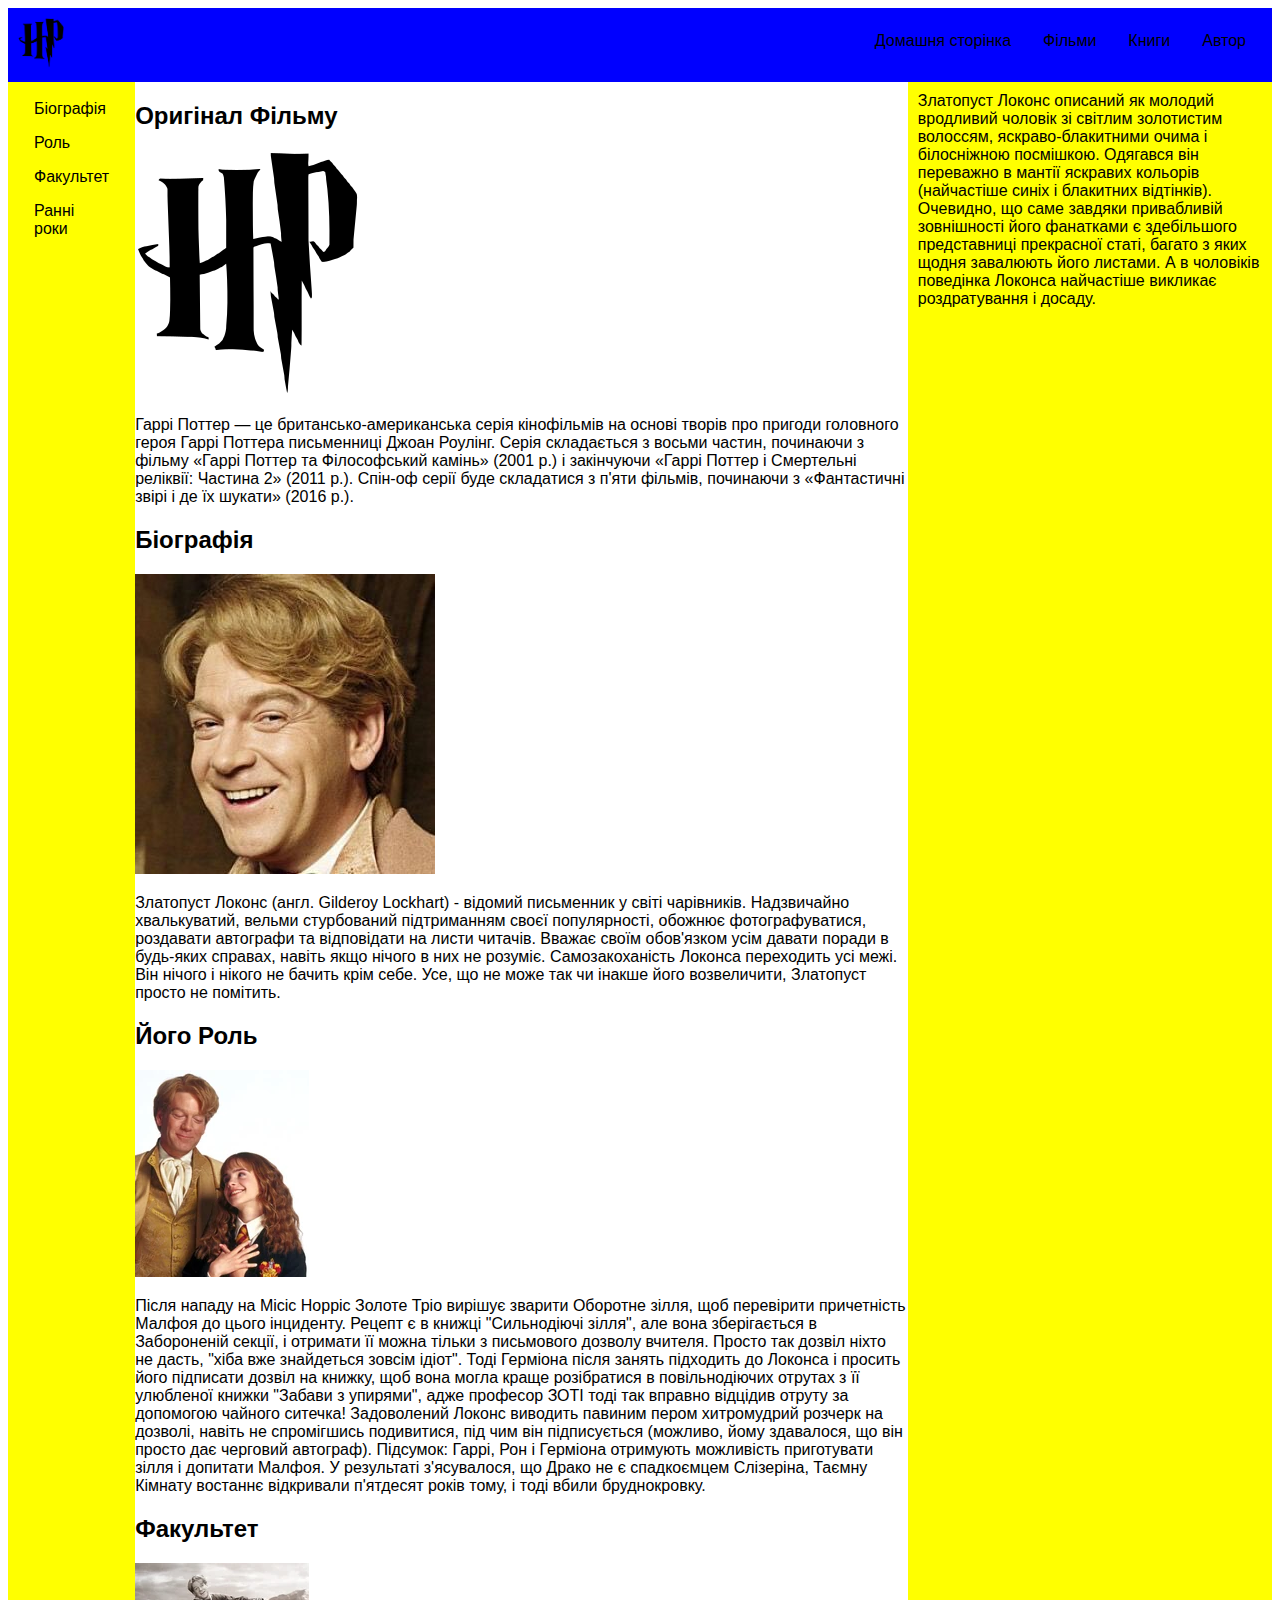
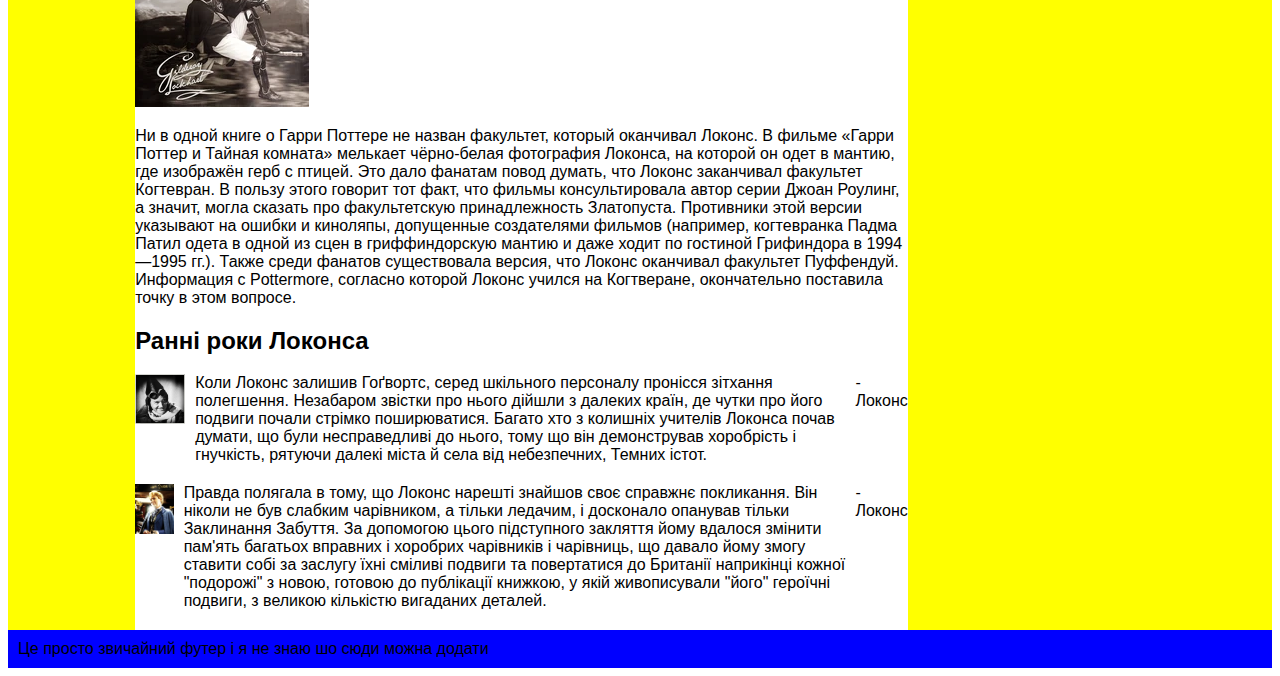
<file: index.html>
<!DOCTYPE html>
<html lang="en">
<head>
    <meta charset="UTF-8">
    <title>Gilderoy Lockhart</title>
    <link rel="stylesheet" href="style.css">
</head>
<body>
    <a name="up"></a>
    <header>
        <div class="logo">
            <img src="HP_-_Harry_Potter_wordmark.png" alt="Logo">
        </div>
        <nav>
            <ul>
                <li><a href="#up">Домашня сторінка</a></li>
                <li><a href="https://uk.wikipedia.org/wiki/%D0%93%D0%B0%D1%80%D1%80%D1%96_%D0%9F%D0%BE%D1%82%D1%82%D0%B5%D1%80_(%D1%81%D0%B5%D1%80%D1%96%D1%8F_%D1%84%D1%96%D0%BB%D1%8C%D0%BC%D1%96%D0%B2)">Фільми</a></li>
                <li><a href="https://uk.wikipedia.org/wiki/%D0%93%D0%B0%D1%80%D1%80%D1%96_%D0%9F%D0%BE%D1%82%D1%82%D0%B5%D1%80_(%D1%81%D0%B5%D1%80%D1%96%D1%8F_%D1%80%D0%BE%D0%BC%D0%B0%D0%BD%D1%96%D0%B2)">Книги</a></li>
                <li><a href="https://uk.wikipedia.org/wiki/%D0%94%D0%B6%D0%BE%D0%B0%D0%BD_%D0%A0%D0%BE%D1%83%D0%BB%D1%96%D0%BD%D0%B3">Автор</a></li>
            </ul>
        </nav>
    </header>

    <div class="container">
        <aside>
            <ul>
                <li><a href="#bio">Біографія</a></li>
                <li><a href="#role">Роль</a></li>
                <li><a href="#fac">Факультет</a></li>
                <li><a href="#early years">Ранні роки</a></li>
            </ul>
        </aside>

        <main>
            <section class="block">
                <h2>Оригінал Фільму</h2>
                <img src="HP_-_Harry_Potter_wordmark.png" alt="hp logo">
                <p>Гаррі Поттер — це британсько-американська серія кінофільмів на основі творів про пригоди головного героя Гаррі Поттера письменниці Джоан Роулінг. Серія складається з восьми частин, починаючи з фільму «Гаррі Поттер та Філософський камінь» (2001 р.) і закінчуючи «Гаррі Поттер і Смертельні реліквії: Частина 2» (2011 р.). Спін-оф серії буде складатися з п'яти фільмів, починаючи з «Фантастичні звірі і де їх шукати» (2016 р.).   
            </section>

            <section class="block">
                <a name="bio"></a>
                <h2>Біографія</h2>
                <img src="d49035de6f23ecffaee68b6793c438e2ff3fb9ccr1-300-300v2_00.jpg" alt="personage">
                <p>Златопуст Локонс (англ. Gilderoy Lockhart) - відомий письменник у світі чарівників. Надзвичайно хвалькуватий, вельми стурбований підтриманням своєї популярності, обожнює фотографуватися, роздавати автографи та відповідати на листи читачів. Вважає своїм обов'язком усім давати поради в будь-яких справах, навіть якщо нічого в них не розуміє. Самозакоханість Локонса переходить усі межі. Він нічого і нікого не бачить крім себе. Усе, що не може так чи інакше його возвеличити, Златопуст просто не помітить.
            </section>

            <section class="block">
                <a name="role"></a>
                <h2>Його Роль</h2>
                <img src="PromoHP2_Lockhart_Hermione.png" alt="Role">
                <p>Після нападу на Місіс Норріс Золоте Тріо вирішує зварити Оборотне зілля, щоб перевірити причетність Малфоя до цього інциденту. Рецепт є в книжці "Сильнодіючі зілля", але вона зберігається в Забороненій секції, і отримати її можна тільки з письмового дозволу вчителя. Просто так дозвіл ніхто не дасть, "хіба вже знайдеться зовсім ідіот". Тоді Герміона після занять підходить до Локонса і просить його підписати дозвіл на книжку, щоб вона могла краще розібратися в повільнодіючих отрутах з її улюбленої книжки "Забави з упирями", адже професор ЗОТІ тоді так вправно відцідив отруту за допомогою чайного ситечка! Задоволений Локонс виводить павиним пером хитромудрий розчерк на дозволі, навіть не спромігшись подивитися, під чим він підписується (можливо, йому здавалося, що він просто дає черговий автограф).
                    Підсумок: Гаррі, Рон і Герміона отримують можливість приготувати зілля і допитати Малфоя. У результаті з'ясувалося, що Драко не є спадкоємцем Слізеріна, Таємну Кімнату востаннє відкривали п'ятдесят років тому, і тоді вбили бруднокровку.
                </section>

            <section class="block">
                <a name="fac"></a>
                <h2>Факультет</h2>
                <img src="Tumblr_lra3ujMC0D1qzahuvo1_500_large.png" alt="Fac">
                <p>Ни в одной книге о Гарри Поттере не назван факультет, который оканчивал Локонс. В фильме «Гарри Поттер и Тайная комната» мелькает чёрно-белая фотография Локонса, на которой он одет в мантию, где изображён герб с птицей. Это дало фанатам повод думать, что Локонс заканчивал факультет Когтевран. В пользу этого говорит тот факт, что фильмы консультировала автор серии Джоан Роулинг, а значит, могла сказать про факультетскую принадлежность Златопуста. Противники этой версии указывают на ошибки и киноляпы, допущенные создателями фильмов (например, когтевранка Падма Патил одета в одной из сцен в гриффиндорскую мантию и даже ходит по гостиной Грифиндора в 1994—1995 гг.). Также среди фанатов существовала версия, что Локонс оканчивал факультет Пуффендуй. Информация с Pottermore, согласно которой Локонс учился на Когтверане, окончательно поставила точку в этом вопросе.
            </section>

            <section class="block">
                <h2>Ранні роки Локонса</h2>
                <a name="early years"></a>
                <article class="review">
                    <img src="Gilderoy.png" alt="first">
                    <div class="review-text">
                        Коли Локонс залишив Гоґвортс, серед шкільного персоналу пронісся зітхання полегшення. Незабаром звістки про нього дійшли з далеких країн, де чутки про його подвиги почали стрімко поширюватися. Багато хто з колишніх учителів Локонса почав думати, що були несправедливі до нього, тому що він демонстрував хоробрість і гнучкість, рятуючи далекі міста й села від небезпечних, Темних істот.
                    </div>
                    <div class="review-author">- Локонс</div>
                </article>
     
                <article class="review">
                    <img src="Tumblr_n7863vTxOI1riuchbo1_500.png" alt="secong">
                    <div class="review-text">
                        Правда полягала в тому, що Локонс нарешті знайшов своє справжнє покликання. Він ніколи не був слабким чарівником, а тільки ледачим, і досконало опанував тільки Заклинання Забуття. За допомогою цього підступного закляття йому вдалося змінити пам'ять багатьох вправних і хоробрих чарівників і чарівниць, що давало йому змогу ставити собі за заслугу їхні сміливі подвиги та повертатися до Британії наприкінці кожної "подорожі" з новою, готовою до публікації книжкою, у якій живописували "його" героїчні подвиги, з великою кількістю вигаданих деталей.    
                    </div>
                    <div class="review-author">- Локонс</div>
                </article>

            </section>

        </main>

        <aside id="additional-info">
            Златопуст Локонс описаний як молодий вродливий чоловік зі світлим золотистим волоссям, яскраво-блакитними очима і білосніжною посмішкою. Одягався він переважно в мантії яскравих кольорів (найчастіше синіх і блакитних відтінків). Очевидно, що саме завдяки привабливій зовнішності його фанатками є здебільшого представниці прекрасної статі, багато з яких щодня завалюють його листами. А в чоловіків поведінка Локонса найчастіше викликає роздратування і досаду.

        </aside>

    </div>

    <footer>Це просто звичайний футер і я не знаю шо сюди можна додати</footer>

</body>
</html>
</file>
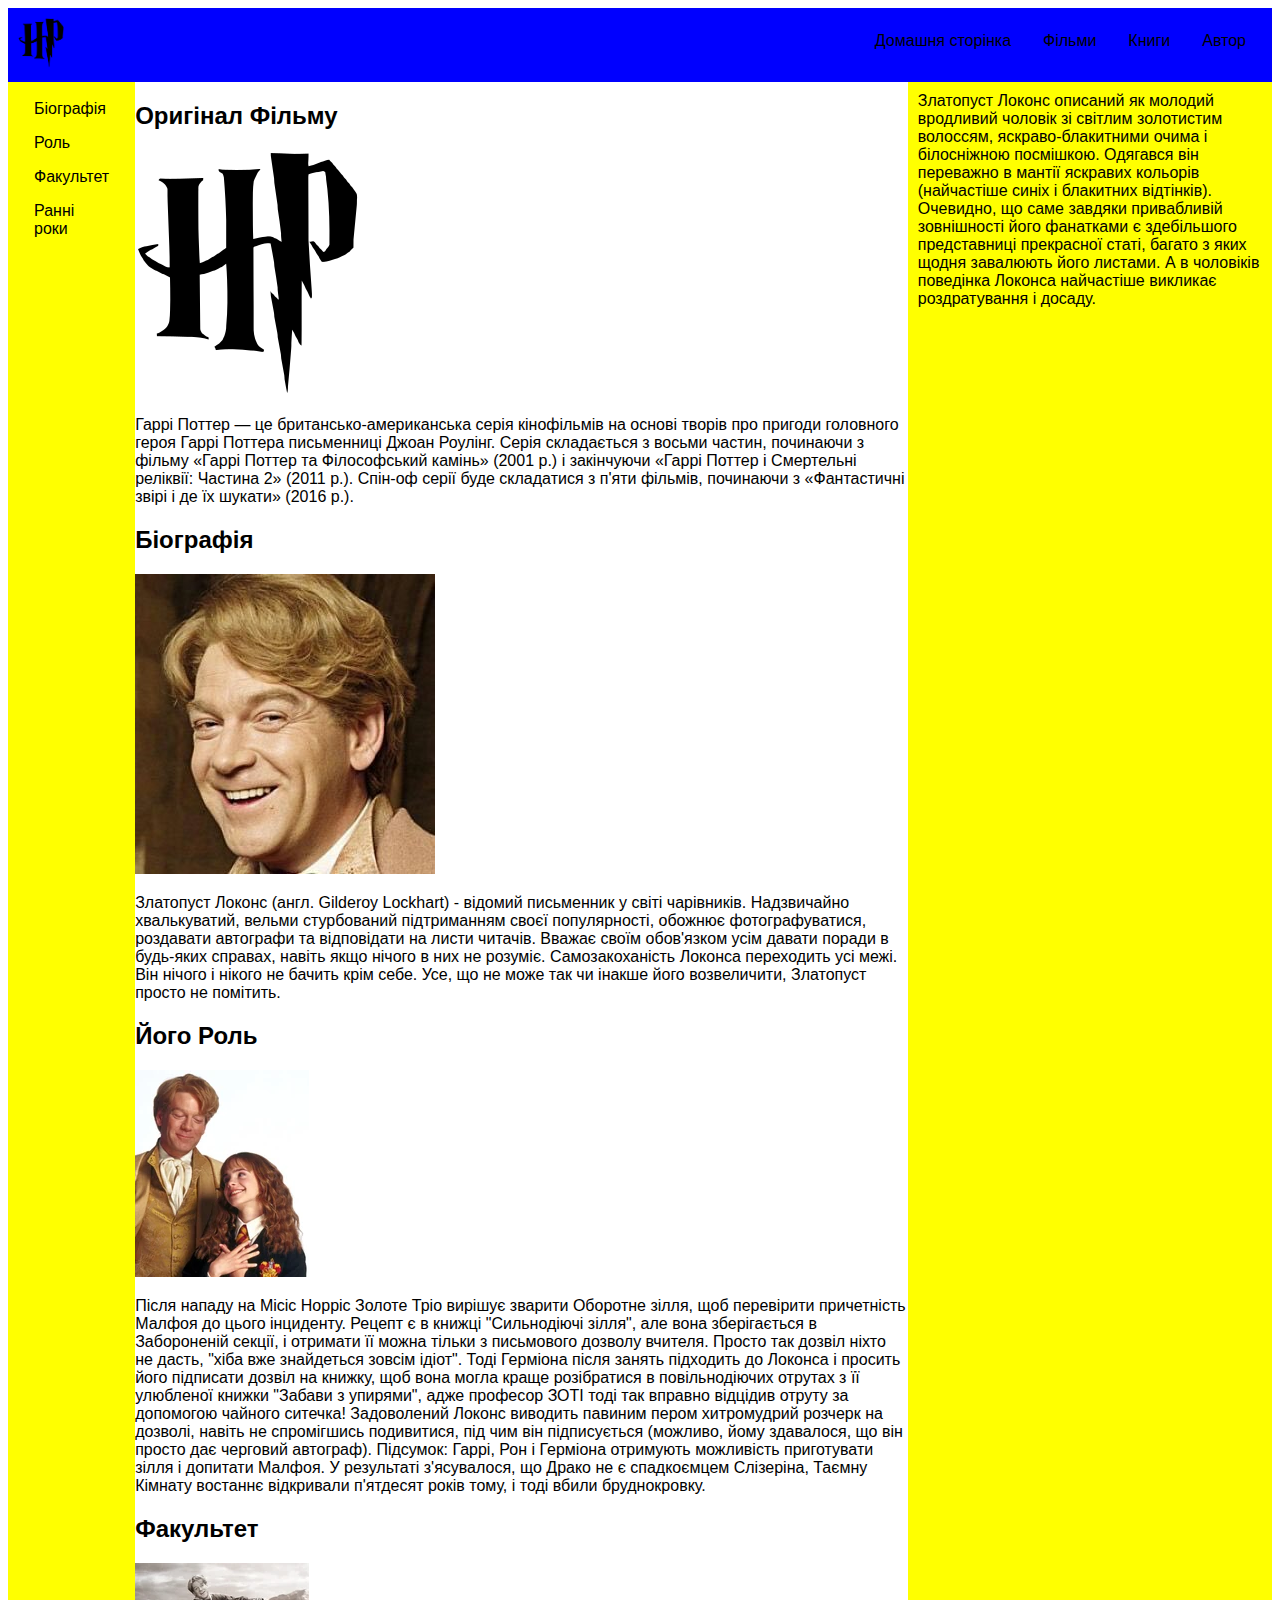
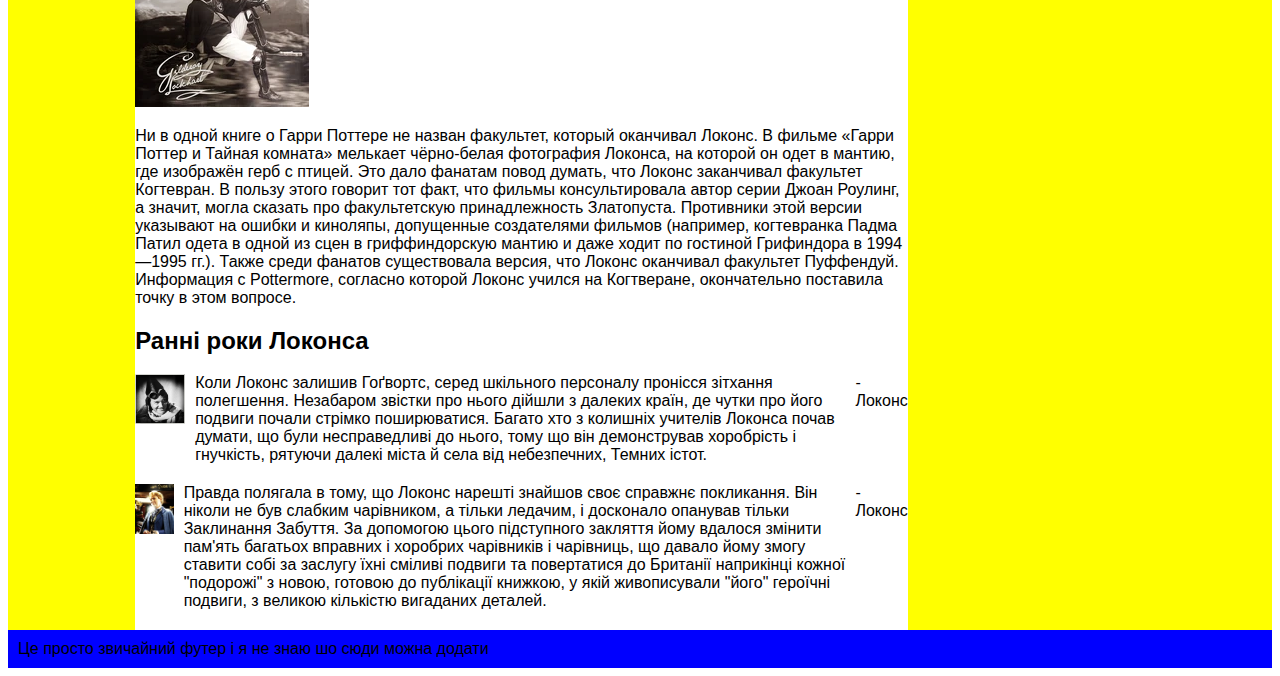
<file: page.html>
<!DOCTYPE html>
<html lang="en">
<head>
    <meta charset="UTF-8">
    <title>Gilderoy Lockhart</title>
    <link rel="stylesheet" href="style.css">
</head>
<body>
    <a name="up"></a>
    <header>
        <div class="logo">
            <img src="HP_-_Harry_Potter_wordmark.png" alt="Logo">
        </div>
        <nav>
            <ul>
                <li><a href="#up">Домашня сторінка</a></li>
                <li><a href="https://uk.wikipedia.org/wiki/%D0%93%D0%B0%D1%80%D1%80%D1%96_%D0%9F%D0%BE%D1%82%D1%82%D0%B5%D1%80_(%D1%81%D0%B5%D1%80%D1%96%D1%8F_%D1%84%D1%96%D0%BB%D1%8C%D0%BC%D1%96%D0%B2)">Фільми</a></li>
                <li><a href="https://uk.wikipedia.org/wiki/%D0%93%D0%B0%D1%80%D1%80%D1%96_%D0%9F%D0%BE%D1%82%D1%82%D0%B5%D1%80_(%D1%81%D0%B5%D1%80%D1%96%D1%8F_%D1%80%D0%BE%D0%BC%D0%B0%D0%BD%D1%96%D0%B2)">Книги</a></li>
                <li><a href="https://uk.wikipedia.org/wiki/%D0%94%D0%B6%D0%BE%D0%B0%D0%BD_%D0%A0%D0%BE%D1%83%D0%BB%D1%96%D0%BD%D0%B3">Автор</a></li>
            </ul>
        </nav>
    </header>

    <div class="container">
        <aside>
            <ul>
                <li><a href="#bio">Біографія</a></li>
                <li><a href="#role">Роль</a></li>
                <li><a href="#fac">Факультет</a></li>
                <li><a href="#early years">Ранні роки</a></li>
            </ul>
        </aside>

        <main>
            <section class="block">
                <h2>Оригінал Фільму</h2>
                <img src="HP_-_Harry_Potter_wordmark.png" alt="hp logo">
                <p>Гаррі Поттер — це британсько-американська серія кінофільмів на основі творів про пригоди головного героя Гаррі Поттера письменниці Джоан Роулінг. Серія складається з восьми частин, починаючи з фільму «Гаррі Поттер та Філософський камінь» (2001 р.) і закінчуючи «Гаррі Поттер і Смертельні реліквії: Частина 2» (2011 р.). Спін-оф серії буде складатися з п'яти фільмів, починаючи з «Фантастичні звірі і де їх шукати» (2016 р.).   
            </section>

            <section class="block">
                <a name="bio"></a>
                <h2>Біографія</h2>
                <img src="d49035de6f23ecffaee68b6793c438e2ff3fb9ccr1-300-300v2_00.jpg" alt="personage">
                <p>Златопуст Локонс (англ. Gilderoy Lockhart) - відомий письменник у світі чарівників. Надзвичайно хвалькуватий, вельми стурбований підтриманням своєї популярності, обожнює фотографуватися, роздавати автографи та відповідати на листи читачів. Вважає своїм обов'язком усім давати поради в будь-яких справах, навіть якщо нічого в них не розуміє. Самозакоханість Локонса переходить усі межі. Він нічого і нікого не бачить крім себе. Усе, що не може так чи інакше його возвеличити, Златопуст просто не помітить.
            </section>

            <section class="block">
                <a name="role"></a>
                <h2>Його Роль</h2>
                <img src="PromoHP2_Lockhart_Hermione.png" alt="Role">
                <p>Після нападу на Місіс Норріс Золоте Тріо вирішує зварити Оборотне зілля, щоб перевірити причетність Малфоя до цього інциденту. Рецепт є в книжці "Сильнодіючі зілля", але вона зберігається в Забороненій секції, і отримати її можна тільки з письмового дозволу вчителя. Просто так дозвіл ніхто не дасть, "хіба вже знайдеться зовсім ідіот". Тоді Герміона після занять підходить до Локонса і просить його підписати дозвіл на книжку, щоб вона могла краще розібратися в повільнодіючих отрутах з її улюбленої книжки "Забави з упирями", адже професор ЗОТІ тоді так вправно відцідив отруту за допомогою чайного ситечка! Задоволений Локонс виводить павиним пером хитромудрий розчерк на дозволі, навіть не спромігшись подивитися, під чим він підписується (можливо, йому здавалося, що він просто дає черговий автограф).
                    Підсумок: Гаррі, Рон і Герміона отримують можливість приготувати зілля і допитати Малфоя. У результаті з'ясувалося, що Драко не є спадкоємцем Слізеріна, Таємну Кімнату востаннє відкривали п'ятдесят років тому, і тоді вбили бруднокровку.
                </section>

            <section class="block">
                <a name="fac"></a>
                <h2>Факультет</h2>
                <img src="Tumblr_lra3ujMC0D1qzahuvo1_500_large.png" alt="Fac">
                <p>Ни в одной книге о Гарри Поттере не назван факультет, который оканчивал Локонс. В фильме «Гарри Поттер и Тайная комната» мелькает чёрно-белая фотография Локонса, на которой он одет в мантию, где изображён герб с птицей. Это дало фанатам повод думать, что Локонс заканчивал факультет Когтевран. В пользу этого говорит тот факт, что фильмы консультировала автор серии Джоан Роулинг, а значит, могла сказать про факультетскую принадлежность Златопуста. Противники этой версии указывают на ошибки и киноляпы, допущенные создателями фильмов (например, когтевранка Падма Патил одета в одной из сцен в гриффиндорскую мантию и даже ходит по гостиной Грифиндора в 1994—1995 гг.). Также среди фанатов существовала версия, что Локонс оканчивал факультет Пуффендуй. Информация с Pottermore, согласно которой Локонс учился на Когтверане, окончательно поставила точку в этом вопросе.
            </section>

            <section class="block">
                <h2>Ранні роки Локонса</h2>
                <a name="early years"></a>
                <article class="review">
                    <img src="Gilderoy.png" alt="first">
                    <div class="review-text">
                        Коли Локонс залишив Гоґвортс, серед шкільного персоналу пронісся зітхання полегшення. Незабаром звістки про нього дійшли з далеких країн, де чутки про його подвиги почали стрімко поширюватися. Багато хто з колишніх учителів Локонса почав думати, що були несправедливі до нього, тому що він демонстрував хоробрість і гнучкість, рятуючи далекі міста й села від небезпечних, Темних істот.
                    </div>
                    <div class="review-author">- Локонс</div>
                </article>
     
                <article class="review">
                    <img src="Tumblr_n7863vTxOI1riuchbo1_500.png" alt="secong">
                    <div class="review-text">
                        Правда полягала в тому, що Локонс нарешті знайшов своє справжнє покликання. Він ніколи не був слабким чарівником, а тільки ледачим, і досконало опанував тільки Заклинання Забуття. За допомогою цього підступного закляття йому вдалося змінити пам'ять багатьох вправних і хоробрих чарівників і чарівниць, що давало йому змогу ставити собі за заслугу їхні сміливі подвиги та повертатися до Британії наприкінці кожної "подорожі" з новою, готовою до публікації книжкою, у якій живописували "його" героїчні подвиги, з великою кількістю вигаданих деталей.    
                    </div>
                    <div class="review-author">- Локонс</div>
                </article>

            </section>

        </main>

        <aside id="additional-info">
            Златопуст Локонс описаний як молодий вродливий чоловік зі світлим золотистим волоссям, яскраво-блакитними очима і білосніжною посмішкою. Одягався він переважно в мантії яскравих кольорів (найчастіше синіх і блакитних відтінків). Очевидно, що саме завдяки привабливій зовнішності його фанатками є здебільшого представниці прекрасної статі, багато з яких щодня завалюють його листами. А в чоловіків поведінка Локонса найчастіше викликає роздратування і досаду.

        </aside>

    </div>

    <footer>Це просто звичайний футер і я не знаю шо сюди можна додати</footer>

</body>
</html>
</file>
<file: style.css>
body {
    font-family: Arial, sans-serif;
    background-color: white;
}

.container {
    display: flex;
}

header {
    background-color: blue;
    padding: 10px;
    display: flex;
    justify-content: space-between;
}

.logo img {
    height: 50px;
}

nav ul {
    list-style-type: none;
    margin: 0;
    padding: 0;
    display: flex;
}

nav li a {
    display: block;
    color: #000;
    text-align: center;
    padding: 14px 16px;
    text-decoration: none;
}

nav li a:hover {
    background-color: darkblue;
}

aside {
    background-color: yellow;
    padding: 10px;
}

aside ul {
    list-style-type: none;
    margin: 0;
    padding: 0;
}

aside li a {
    display: block;
    color: #000;
    padding: 8px 16px;
    text-decoration: none;
}

aside li a:hover {
    background-color: darkgoldenrod;
}

main {
    flex-grow: 1;
}

.block {
    margin-bottom: 20px;
}

.block img {
    max-width: 100%;
}

.review {
    display: flex;
    margin-bottom: 20px;
}

.review img {
    height: 50px;
}

.review-text {
    margin-left: 10px;
}

.review-author {
    margin-left: auto;
}


#additional-info {
    background-color: yellow;
    padding: 10px;
}


footer {
    background-color: blue;
    padding: 10px;
}
</file>
